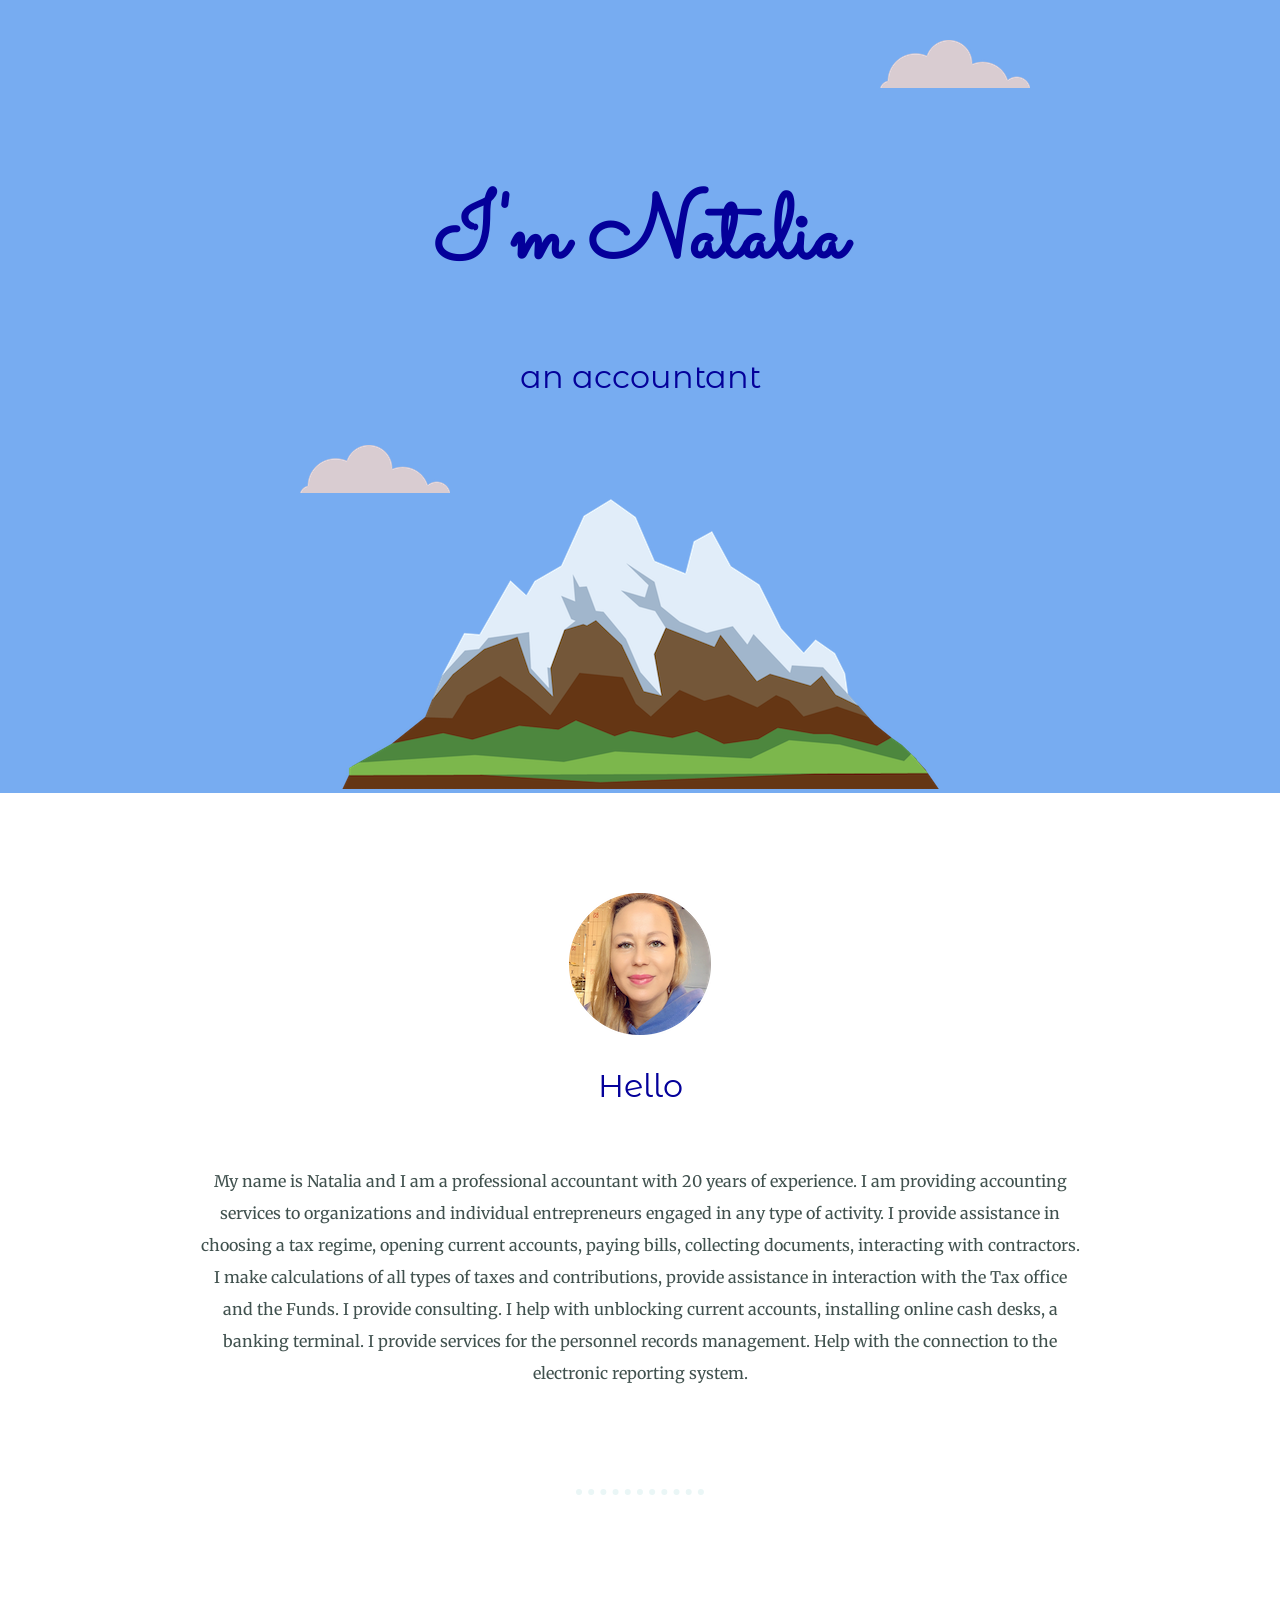
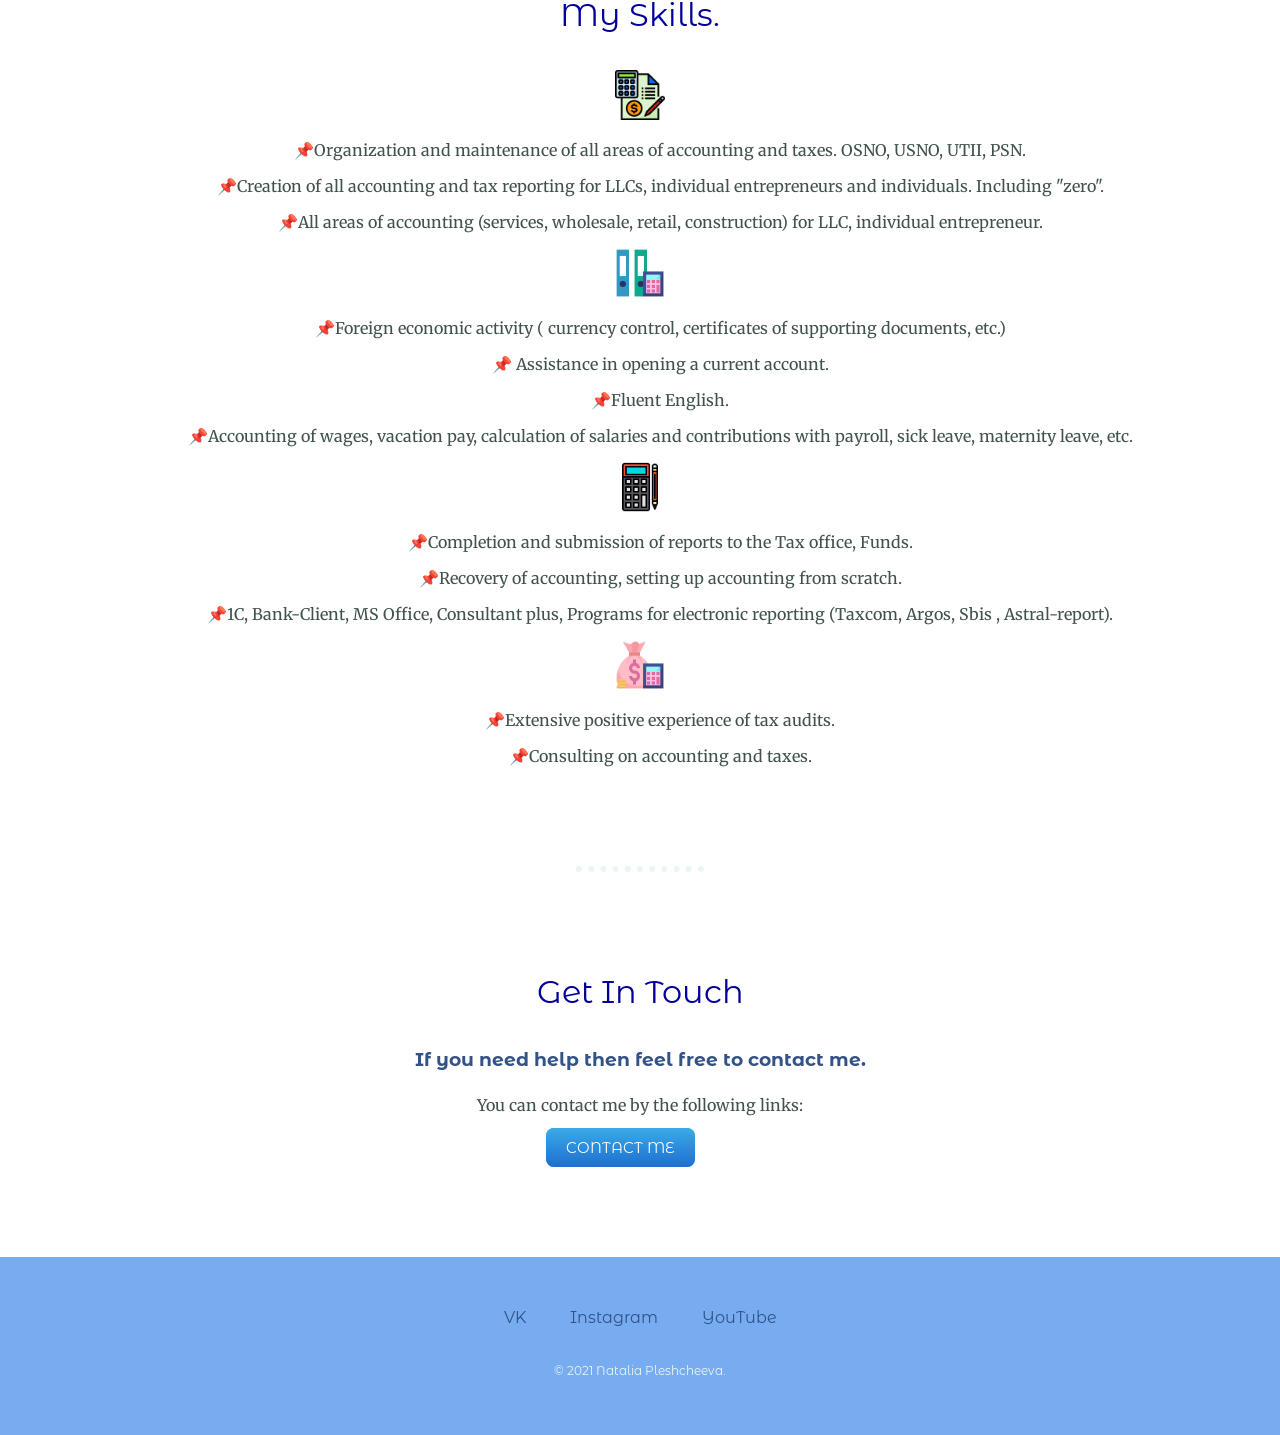
<file: index.html>
<!DOCTYPE html>
<html lang="en" dir="ltr">
  <head>
    <meta charset="utf-8">
    <title>Natalia Pleshcheeva</title>
    <link rel="stylesheet" href="css/styles.css">
    <link rel="icon" href="favicon.ico">
    <link rel="preconnect" href="https://fonts.googleapis.com">
<link rel="preconnect" href="https://fonts.gstatic.com" crossorigin>
<link href="https://fonts.googleapis.com/css2?family=Merriweather&family=Merriweather+Sans&family=Montserrat+Alternates&family=Sacramento&display=swap" rel="stylesheet">
  </head>
  <body>
  <div class="top-container">
    <img class="top-cloud" src="images/cloud.png" alt="cloud-img">
    <h1>I'm Natalia</h1>
    <h2>an  accountant</h2>
    <img class="bottom-cloud" src="images/cloud.png" alt="cloud-img">
    <img src="images/mountain.png" alt="mountain-img">
  </div>

  <div class="middle-container">
    <div class="profile">
      <img src="images/circle-cropped.png" alt="Natalia profile photo">
      <h2>Hello</h2>
      <p class="intro"> My name is Natalia and I am a professional accountant with 20 years of experience.
        I am providing accounting services to organizations and individual entrepreneurs
        engaged in any type of activity. I provide assistance in choosing a tax regime,
        opening current accounts, paying bills, collecting documents, interacting with contractors.
        I make calculations of all types of taxes and contributions, provide assistance in interaction with
        the Tax office and the Funds. I provide consulting. I help with unblocking current accounts,
        installing online cash desks, a banking terminal.
        I provide services for the personnel records management.
        Help with the connection to the electronic reporting system. </p>
    </div>
    <hr>
    <div class="skills">
      <h2>My Skills.</h2>
      <div class="skill-row">
        <img class="myskills" src="images/accounting.png" alt="my skills">

        <p>

          <ul>  📌Organization and maintenance of all areas of accounting and taxes. OSNO, USNO, UTII, PSN.</ul>

 <ul> 📌Creation of all accounting and tax reporting for LLCs, individual entrepreneurs and individuals. Including "zero".</ul>

 <ul> 📌All areas of accounting (services, wholesale, retail, construction) for LLC, individual entrepreneur.</ul>
 </p>
      </div>
      <div class="skill-row">
        <img class="myskills" src="images/bookkeeping.png" alt="my skills">
        <p> <ul>📌Foreign economic activity ( currency control, certificates of supporting documents, etc.)</ul>

 <ul>📌 Assistance in opening a current account.</ul>

 <ul>📌Fluent English.</ul>
 <ul>📌Accounting of wages, vacation pay, calculation of salaries and contributions with payroll, sick leave, maternity leave, etc. </ul></p>
      </div>

      <div class="skill-row">
        <img class="myskills" src="images/calculator.png" alt="my skills">

        <p><ul>📌Completion and submission of reports to the Tax office, Funds.</ul>

 <ul>📌Recovery of accounting, setting up accounting from scratch.</ul>

 <ul>📌1C, Bank-Client, MS Office, Consultant plus, Programs for electronic reporting (Taxcom, Argos, Sbis , Astral-report).</ul>

 </p>
      </div>
      <div class="skill-row">
        <img class="myskills" src="images/budget.png" alt="my skills">
        <p><ul>📌Extensive positive experience of tax audits.</ul>

       <ul>📌Consulting on accounting and taxes.</ul></p>
      </div>

    </div>

    <hr>

    <div class="contact-me">
      <h2>Get In Touch</h2>
      <h3>If you need help then feel free to contact me.</h3>
      <p class="contact-message">You can contact me by the following links:</p>
      <a class="btn" href="mailto:1265995@mail.ru">CONTACT ME</a>
    <a href="#" class="BUTTON_FKA"></a>
    </div>
  </div>


  <div class="bottom-container">
    <a class="footer-link" href="https://vk.com/accountant_for_you/">VK</a>
    <a class="footer-link" href="https://instagram.com/buxgalter_natalia?r=nametag/">Instagram</a>
    <a class="footer-link" href="https://www.youtube.com/channel/UCwY3E_e4EjziwBMF-7aPgvg/">YouTube</a>
    <p  class="copyright">© 2021 Natalia Pleshcheeva.</p>
  </div>




  </body>
</html>
</file>
<file: css/styles.css>
body{
  color: #40514E;
  margin: 0;
  text-align: center;
  font-family: 'Merriweather', serif;
}

p {
  line-height: 2;
}

h1{
  font-size: 5.625rem;
  margin: 50px auto 0 auto;
  font-family: 'Sacramento', cursive;
  color: #04009A;
  line-height: 2;
}

h2{
  font-family: 'Montserrat Alternates', sans-serif;
  font-size: 2rem;
  color: #04009A;
  font-weight: normal;
  padding-bottom: 10px;

}

h3{
  font-family: 'Montserrat Alternates', sans-serif;
  color: #325288;
}

a{
  color: #325288;
  font-family: Montserrat Alternates, sans-serif;
  margin: 10px 20px;
  text-decoration: none;
}

a:hover {
  color:  #EAF6F6;
}

hr {
  border-style: none;
  border-top-style: dotted;
  border-color: #EAF6F6;
  border-width: 6px;
  width: 10%;
  margin: 100px auto;
}

* .top-container{
  background-color: #77ACF1;
  position: relative;
  padding-top: 100px;
}

* .middle-container {
  margin: 100px 0;
}

* .bottom-container{
  margin: 0;
  background-color: #77ACF1;
  padding: 50px 0 20px;
}

*.top-cloud {
  position: absolute;
  right: 250px;
  top: 40px;
}

.bottom-cloud {
  position: absolute;
  left: 300px;
  bottom: 300px;
}
.myskills{
  width: 50px;
  height: 50px;
}

.intro {
  margin: 50px 200px 50px 200px;
  line-height: 2;
}

.contact-message {
  width: 100%
  margin: 40px auto 60px;
}

.copyright{
 color: #EAF6F6;
 font-family: Montserrat Alternates, sans-serif;
 font-size: 0.75rem;
 padding: 20px 0;
}

.btn {
  background: #3aabe8;
  background-image: -webkit-linear-gradient(top, #3aabe8, #1f6ecf);
  background-image: -moz-linear-gradient(top, #3aabe8, #1f6ecf);
  background-image: -ms-linear-gradient(top, #3aabe8, #1f6ecf);
  background-image: -o-linear-gradient(top, #3aabe8, #1f6ecf);
  background-image: linear-gradient(to bottom, #3aabe8, #1f6ecf);
  -webkit-border-radius: 8;
  -moz-border-radius: 8;
  border-radius: 8px;
  font-family: Montserrat Alternates, sans-serif;
  color: #ffffff;
  font-size: 15px;
  padding: 10px 20px 10px 20px;
  text-decoration: none;
}

.btn:hover {
  background: #438ae0;
  background-image: -webkit-linear-gradient(top, #438ae0, #4a88e6);
  background-image: -moz-linear-gradient(top, #438ae0, #4a88e6);
  background-image: -ms-linear-gradient(top, #438ae0, #4a88e6);
  background-image: -o-linear-gradient(top, #438ae0, #4a88e6);
  background-image: linear-gradient(to bottom, #438ae0, #4a88e6);
  text-decoration: none;
}
</file>
